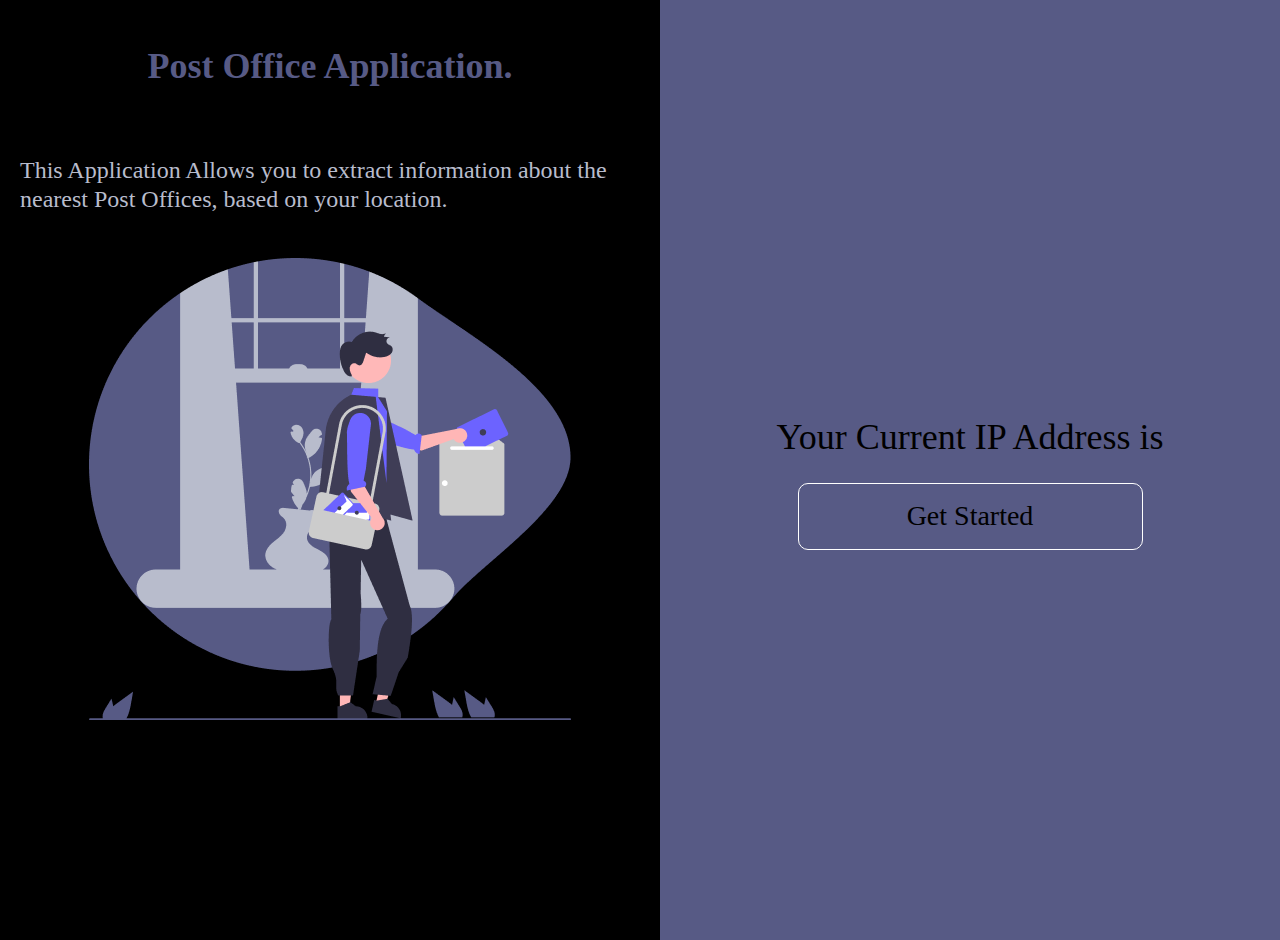
<file: index.html>
<!DOCTYPE html>
<html lang="en">
    <head>
        <meta charset="UTF-8">
        <meta name="viewport" content="width=device-width, initial-scale=1.0">
        <title>PO Application</title>
        <link rel="stylesheet" href="style.css">
        <script src="https://ajax.googleapis.com/ajax/libs/jquery/3.2.1/jquery.min.js">
        </script>
        <script>
            $.getJSON("https://api.ipify.org?format=json", function(data) {
             
             // Setting text of element P with id gfg
             $("#current-ip-display").html(data.ip);
         })
        </script>
    </head>
<body>
    <div class="container">
        <div class="left-container">
           <div class="left-item">
                   <h1>Post Office Application.</h1>
           </div>
           <div class="left-item">
              <p>This Application Allows you to extract information about the nearest Post Offices, based on your location.</p>
           </div>
           <div class="left-item">
              <img src="Images/undraw_messenger_re_8bky 1.png" alt="img">
           </div>
        </div>
        <div class="right-container">
            <h1>
                Your Current IP Address is <span id="current-ip-display"></span>
              </h1>
              <a href="Info/info.html"><button id="start-btn">Get Started</button></a>
        </div>
    </div>


    <script src="script.js"></script>
</body>
</html>
</file>
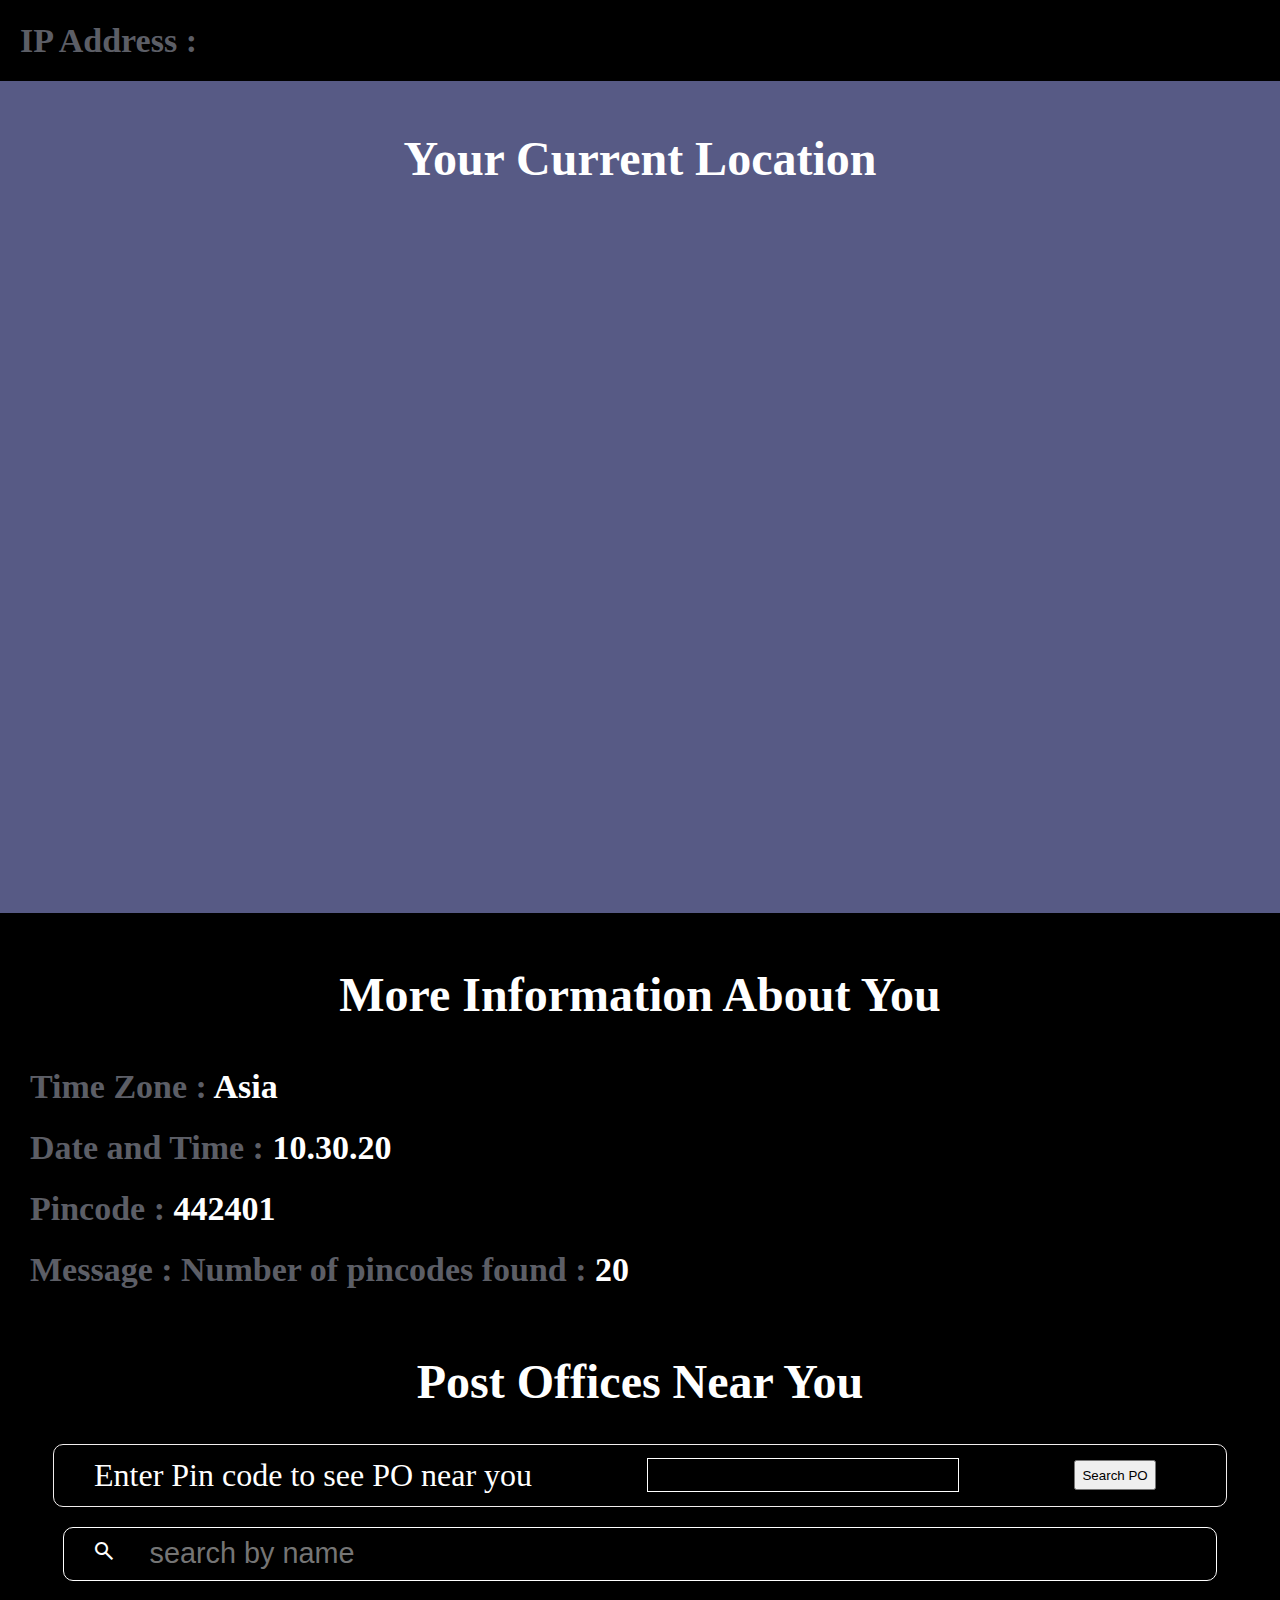
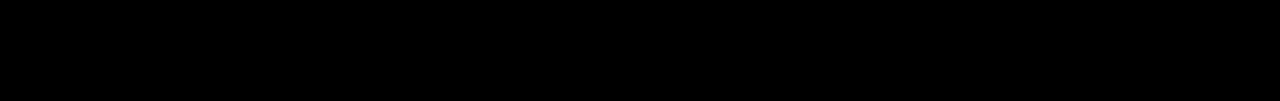
<file: Info/info.html>
<!DOCTYPE html>
<html lang="en">
<head>
    <meta charset="UTF-8">
    <meta name="viewport" content="width=device-width, initial-scale=1.0">
    <title>PO Details</title>
    <link rel="stylesheet" href="info.css">
    <script src="https://ajax.googleapis.com/ajax/libs/jquery/3.2.1/jquery.min.js">
    </script>
    <script>
        $.getJSON("https://api.ipify.org?format=json", function(data) {
         
         // Setting text of element P with id gfg
         $("#currentIp").html(data.ip);
     })
    </script>
    <link rel="stylesheet" href="https://fonts.googleapis.com/css2?family=Material+Symbols+Outlined:opsz,wght,FILL,GRAD@20..48,100..700,0..1,-50..200" />
</head>
<body>
    <div class="wrapper">
        <div class="about" id="about">
            <div class="currentIp">
                IP Address : <span id="currentIp"></span>
            </div>
            <!-- <div class="ipDetails" id="ipDetails">
                <section class="ipDetailsSection">
                    <p>Lat: <span id="lat"></span></p>
                    <p>Long: <span id="long"></span></p>
                    
                </section>
                <section class="ipDetailsSection">
                    <p>City: <span id="city"></span></p>
                    <p>Region: <span id="region"></span></p>
                    
                </section>

                <section class="ipDetailsSection">
                    <p>Organisation: <span id="org">XYZyeshakicn</span></p>
                    <p>Time Zone: <span id="time-zone">XYZ</span></p>
                </section>
            </div> -->
        </div>
        <div class="location-info" id="location-info">
            <h3>Your Current Location </h3>
            <div id="googleMap">
                <iframe frameborder="0" style="border:0"></iframe>
            </div>
        </div>
         <div class="more-info">
            <h1>More Information About You</h1>
            <div class="more-info-items">
                <p>Time Zone : <span id="time_Zone">Asia</span></p>
                <p>Date and Time : <span id="date-time">10.30.20 </span></p>
                <p>Pincode : <span id="pincode">442401</span></p>
                <p>Message : Number of pincodes found : <span id="pincode-count"> 20</span></p>
            </div>
         </div>
         <div class="poInfo">
            <h1>Post Offices Near You</h1>
            <div class="searchPoByPin">
                <p>Enter Pin code to see PO near you </p>
                <input type="number" maxlength="6" id="searchPoByPinInput">
                <button id="searchPOBtn">Search PO</button>
            </div>
            <div class="searchPO">
                <span class="material-symbols-outlined" id="searchIcon">
                    search
                    </span>
                <input type="text" placeholder="search by name" id="searchPoInput">
            </div>
            <div class="poContainer" id="poContainer">
                <!-- <div class="poDetails">
                    <h4>Name : <span id="poName">Pathanpura</span></h4>
                    <h4>Branch Type : <span id="branchType">Pathanpura</span></h4>
                    <h4>Delivery Status : <span id="deliveryStatus">Pathanpura</span></h4>
                    <h4>District : <span id="district">Pathanpura</span></h4>
                    <h4>Division : <span id="division">Pathanpura</span></h4>
                </div>
                <div class="poDetails">
                    <h4>Name : <span id="poName">Pathanpura</span></h4>
                    <h4>Branch Type : <span id="branchType">Pathanpura</span></h4>
                    <h4>Delivery Status : <span id="deliveryStatus">Pathanpura</span></h4>
                    <h4>District : <span id="district">Pathanpura</span></h4>
                    <h4>Division : <span id="division">Pathanpura</span></h4>
                </div> -->
                
            </div>
         </div>
    </div>
    <script src="../script.js"></script>
    <script src="info.js"></script>
</body>
</html>
</file>
<file: style.css>
body{
    margin: 0px;
    padding: 0px;
}
.container{
    /* border: 5px solid red; */
    display: flex;
    
}
.left-container{
    /* border: 5px solid rgb(37, 41, 235); */
    padding: 20px;
    background: black;
    width: 50%;
    height: 100vh;
    display: flex;
    flex-direction: column;
    justify-content: flex-start;
    align-items: center;
    gap: 20px;
}
.left-item{
   
}
.left-container h1{
     font-family: Montserrat;
     font-size: 36px; 
     font-weight: 700;
     line-height: 44px;
     letter-spacing: 0em;
     text-align: left;
     color: rgba(87, 90, 133, 1);
     /* margin-top: 33px;
     margin-left: 41px; */
    
}
.left-container p{
      font-family: Inter;
font-size: 24px;
font-weight: 400;
line-height: 29px;
letter-spacing: 0em;
text-align: left;
 color: rgba(184, 188, 204, 1);
     /* margin-top: 66px;
     margin-left: 41px; */
}
.left-container .left-items img{
    /* width: 73.53620910644531px;
    height: 125.95146942138672px; */
    
}
.right-container{
    background: rgba(87, 90, 133, 1);
    width: 50%;
    /* border: 5px solid yellow; */
    display: flex;
    flex-direction: column;
    align-items: center;
    justify-content: center;
}
.right-container h1{
    font-family: Inter;
    font-size: 36px;
    font-weight: 700;
    line-height: 44px;
    letter-spacing: 0em;
    text-align: left;
    
    font-family: Inter;
    font-size: 36px;
    font-weight: 400;
    line-height: 44px;
    letter-spacing: 0em;
    text-align: left;
    
}
.right-container button{
    width: 345px;
height: 67px;
top: 497px;
left: 951px;
border-radius: 10px;
font-family: Inter;
font-size: 28px;
font-weight: 400;
line-height: 34px;
letter-spacing: 0em;
text-align: center;
  background-color: rgba(87, 90, 133, 1);
  border: 1px solid white;
}
</file>
<file: Info/info.css>
body{
    margin: 0px;
    padding: 0px;
    background-color: black;
    color: white;
}
.about{
   
    display: flex;
    flex-direction: column;
    font-family: Montserrat;
    font-size: 34px;
    font-weight: 700;
    line-height: 41px;
    letter-spacing: 0em;
    text-align: left;
    padding: 20px;
    color: rgb(92,94,102);
}
.about div span{
    color: white;
    
}
.ipDetails{
    display: flex;
    justify-content: space-between; 
}
.ipDetailsSection p span{
    color: white;
}
p{
    max-width: 500px;
    display: inline-block;
    white-space: normal;
    
}
.location-info{
     display: flex; 
     flex-direction: column;
     align-items: center;
     background: rgba(87, 90, 133, 1);

}
.location-info h3{
    font-family: Montserrat;
    font-size: 48px;
    font-weight: 700;
    line-height: 59px;
    letter-spacing: 0em;
    text-align: center;
    color: white;
}
.location-info div{
    width: 1390px;
    height: 677px;
    top: 27px;
    left: 853px;
   
}
.more-info{
    display: flex;
    flex-direction: column;
   
    align-items: center;
    padding: 20px;
}
.more-info h1 {
    font-family: Montserrat;
    font-size: 48px;
    font-weight: 700;
    line-height: 59px;
    letter-spacing: 0em;
    text-align: center;    
}
.more-info-items{
    display: flex;
    flex-direction: column;
    justify-content: flex-start;
    align-self: flex-start;
    gap: 0px;
}
.more-info-items p{
    font-family: Inter;
    font-size: 34px;
    font-weight: 700;
    line-height: 41px;
    letter-spacing: 0em;
    text-align: left; 
    margin: 10px;  
    color: rgba(184, 188, 204, 0.5);
    max-width: 100%;
}
.more-info-items p span{
    color: white;
}
.poInfo{
    display: flex;
    flex-direction: column;
    align-items: center;
    
}
.poInfo h1{
    font-family: Montserrat;
font-size: 48px;
font-weight: 700;
line-height: 59px;
letter-spacing: 0em;
text-align: center;
}
.searchPO{
    width: 90%;
    text-align: center;
    border: 1px solid white;
    cursor: pointer;
    border-radius: 10px;
}
 .searchPO input{
    width: 90%;
    height: 50px;
    border-radius: 10px;
    padding-left: 30px;
    color: rgb(226, 214, 214);
    font-size: 1.8rem;
    background-color: black;
    border: none;
}
.searchPO input:focus {
    outline: none;
  }
.poContainer{
    width: 90%;
    display: grid;
    gap: 20px;
    grid-template-columns: repeat(2,50%);
    margin-top: 20px;
    margin-bottom: 100px;
}
.poDetails{
    display: flex;
    flex-direction: column;
    width:85%;
    height: 399px;
    left: 53px;
    border-radius: 10px;
    
    padding: 20px;
    background: rgba(87, 90, 133, 1);
    
} .poDetails h4{
    font-family: Montserrat;
    font-size: 28px;
    font-weight: 700;
     letter-spacing: 0em;
    text-align: left;
    margin: 20px;
} 
.searchPoByPin{
    border: 1px solid rgb(241, 237, 237);
    width: 90%;
    display: flex;
    justify-content: flex-start;
    align-items: center;
    margin-bottom: 20px;
    padding: 10px;
    cursor: pointer;
    border-radius: 10px;
    gap: 10%;
}
.searchPoByPin p{
    font-size: 2rem;
    margin-top: 2px;
    margin-bottom: 2px;
    margin-left: 30px;
}
.searchPoByPin input{
    background: black;
    height: 30px;
    color: white;
    font-size: 22px;
    padding-left: 20px;
    border: 1px solid white;
}
.searchPoByPin button{
    height: 30px;
}
input[type="number"] {
    -moz-appearance: textfield; /* Firefox */
    appearance: textfield; /* Others */
  }
  input[type="number"]::-webkit-inner-spin-button,
  input[type="number"]::-webkit-outer-spin-button {
    -webkit-appearance: none;
    appearance: none;
    margin: 0; /* Adjust this if needed */
  }
  .searchPoByPin button{
    width: auto;
    height: 30px;
  }
</file>
